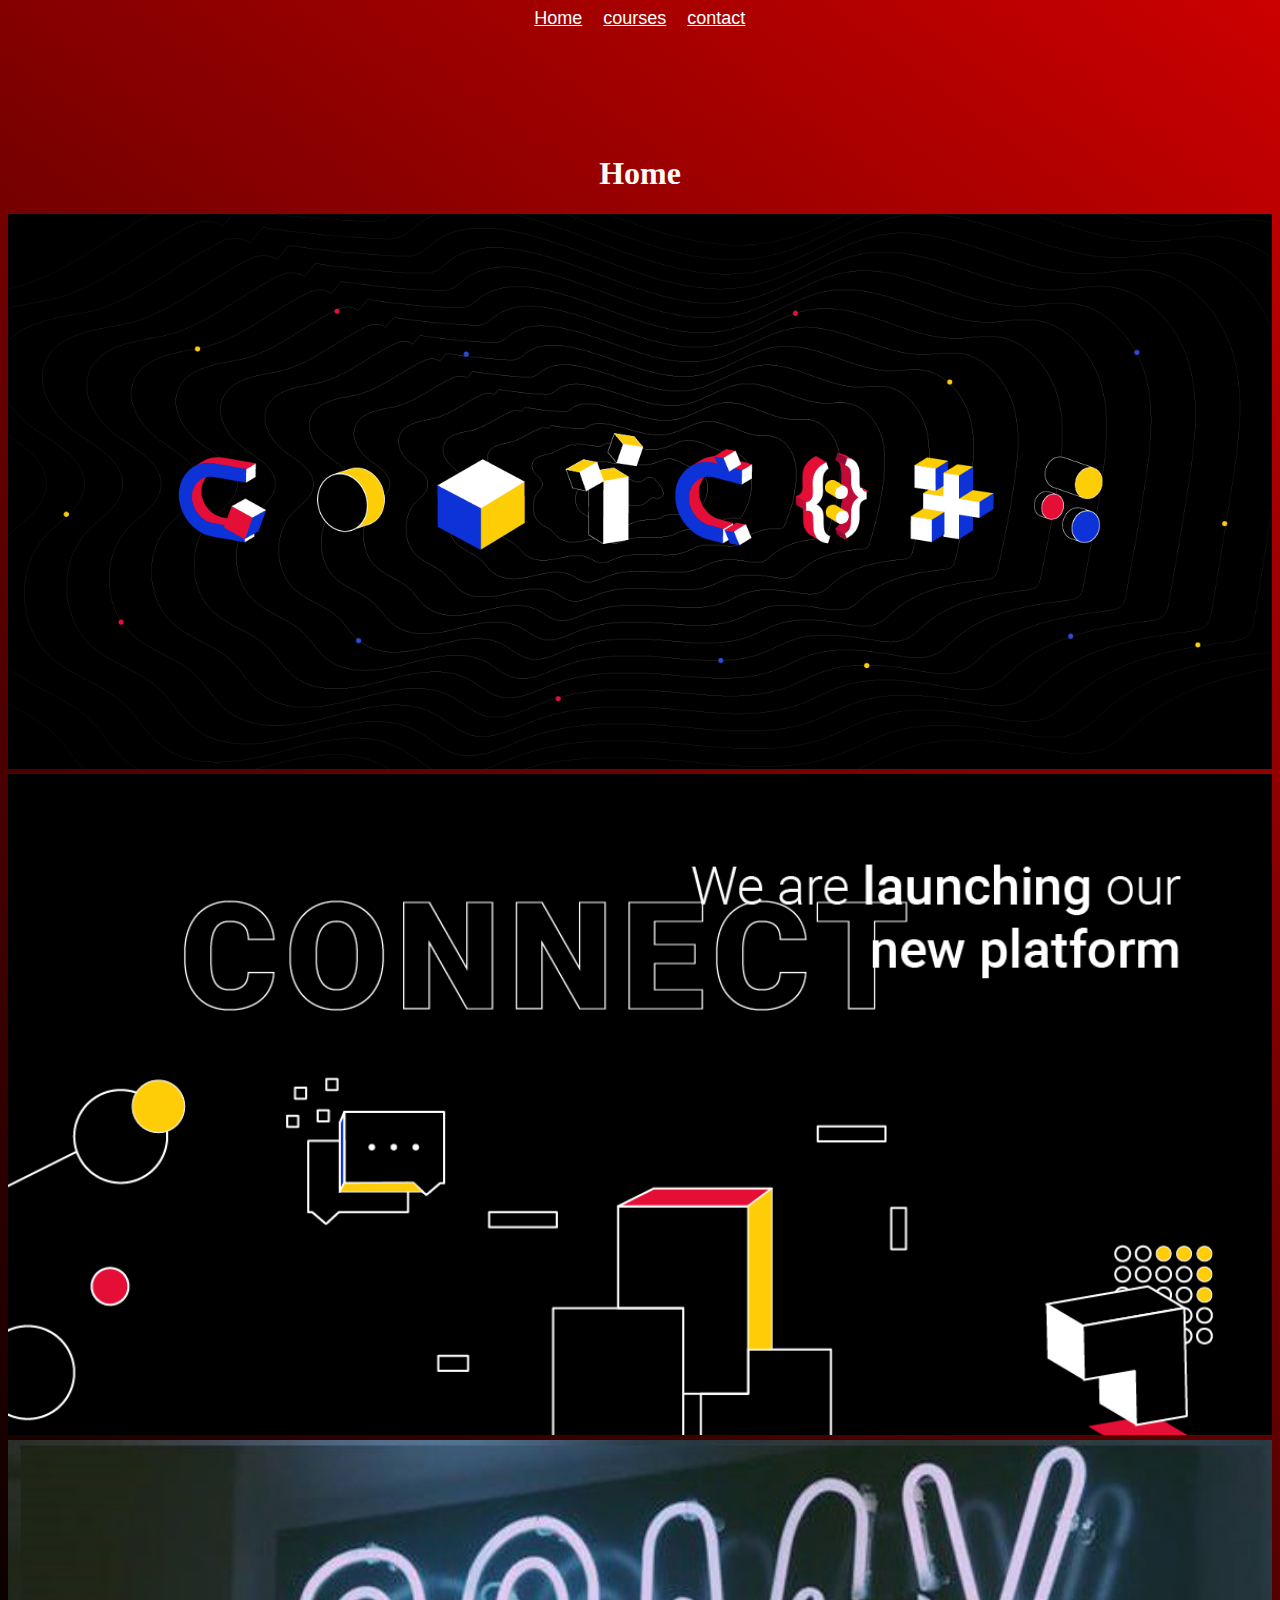
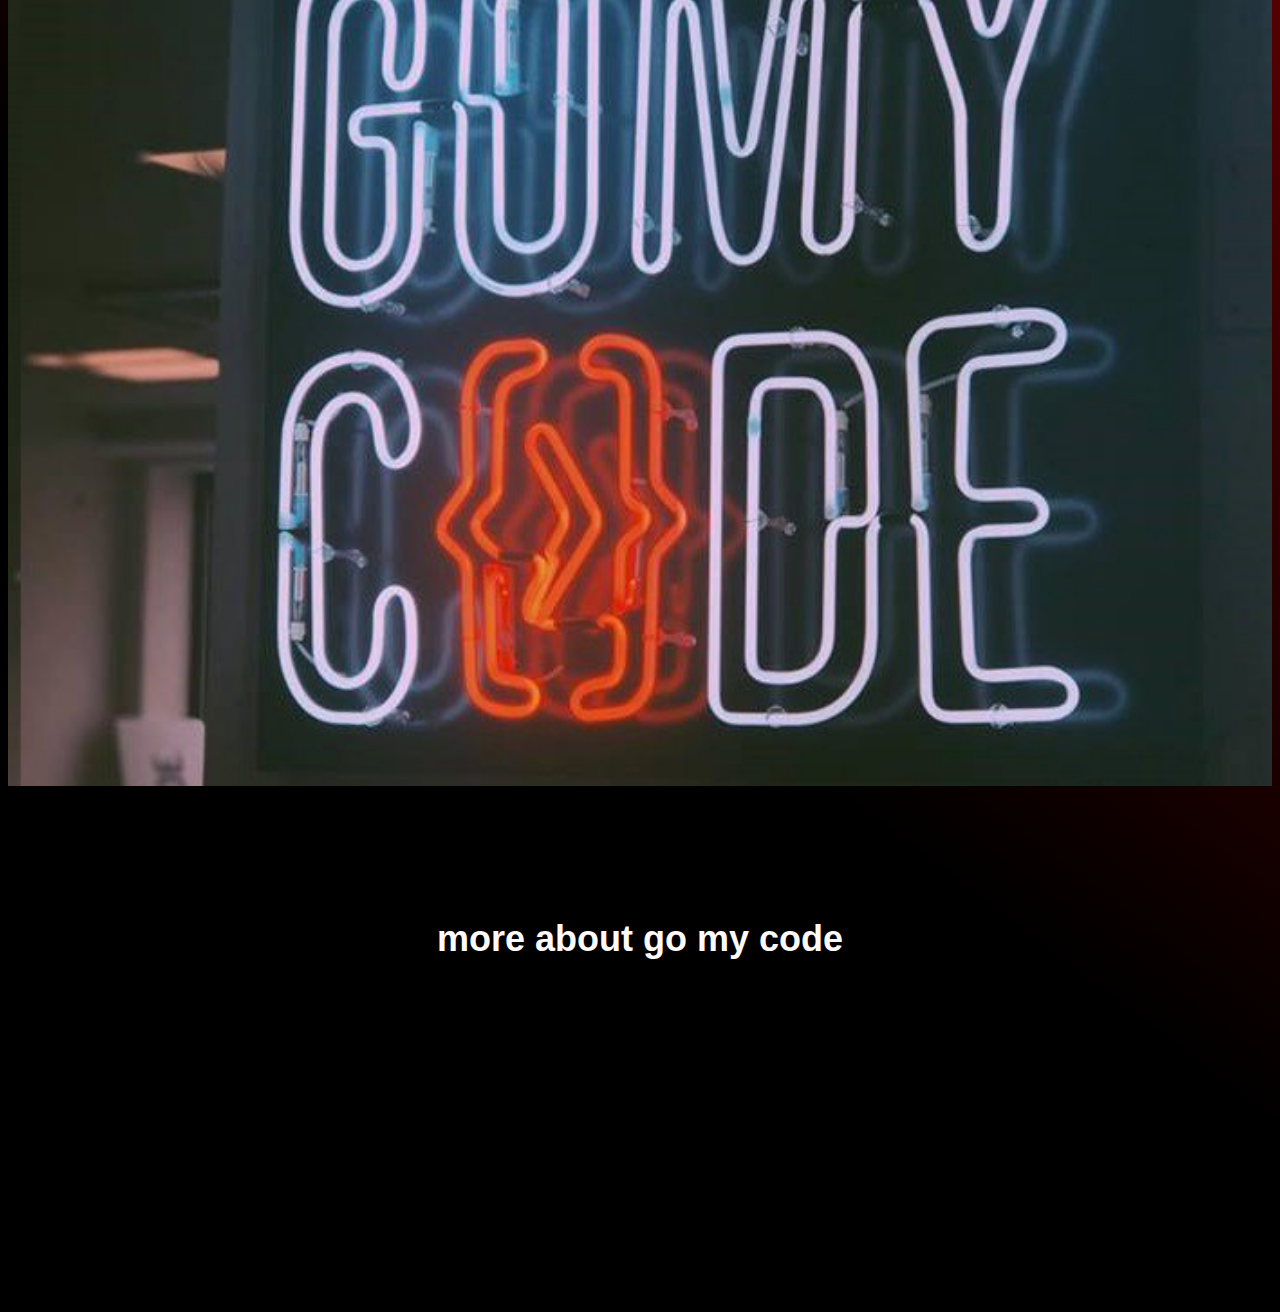
<file: Nouveau dossier (2)/index.html>
<!DOCTYPE html>
<html>
<head>
    <title>doc</title>
    <link rel="stylesheet" href="css/style.css">
</head>
<body>
<div>
 <a href="index.html">Home</a>
 <a href="courses.html">courses</a>
 <a href="contact.html">contact</a>
</div>
 <h1>Home</h1>
 <div id="img">
 <img src="res/5cd9f73e0a79c.png" alt="img">
 <img src="res/D5FucxVUYAAVJ3I.png" alt="img">
 <img src="res/1_LzxEGZa4xDOFc7Ch67Iprg.jpeg" alt="img">
 <h1>more about go my code</h1>
 <iframe width="560" height="315" src="https://www.youtube.com/embed/MkLog_27S6U" frameborder="0" allow="accelerometer; autoplay; encrypted-media; gyroscope; picture-in-picture" allowfullscreen></iframe>
 </div>
</body>
</html>
</file>
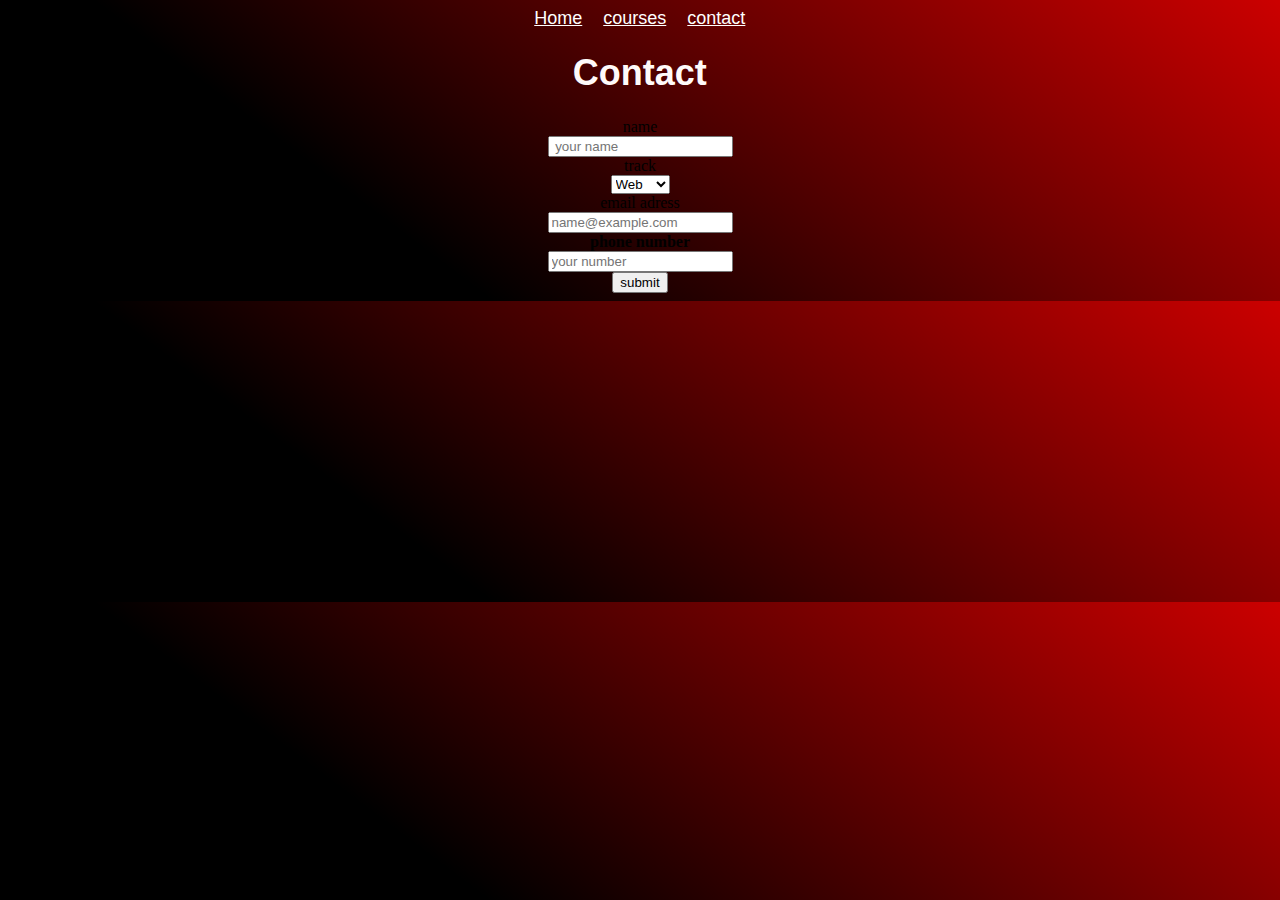
<file: Nouveau dossier (2)/contact.html>
<!DOCTYPE html>
<html>
<head>
    <title>doc</title>
    <link rel="stylesheet" href="css/style.css">
</head>
<body.>
 <div>
 <a href="index.html">Home</a>
 <a href="courses.html">courses</a>
 <a href="contact.html">contact</a>
 <h1>Contact</h1>
 </div>
 <form>
     <lable>name</lable>
     <br>
     <input type="text" placeholder=" your name ">
     <br>
     <lable>track</lable>
     <br>
     <select>
         <option>Web</option>
         <option>Ia</option>
         <option>Game</option>
     </select>
     <br>
    <label<b>email adress</label>
    <br>
    <input type="email" placeholder="name@example.com">
    <br>
    <lable><b>phone number</b></lable>
    <br>
    <input type="number" placeholder="your number">
    <br>
    <input type="submit" value="submit">
 </form>
</body>
</html>
</file>
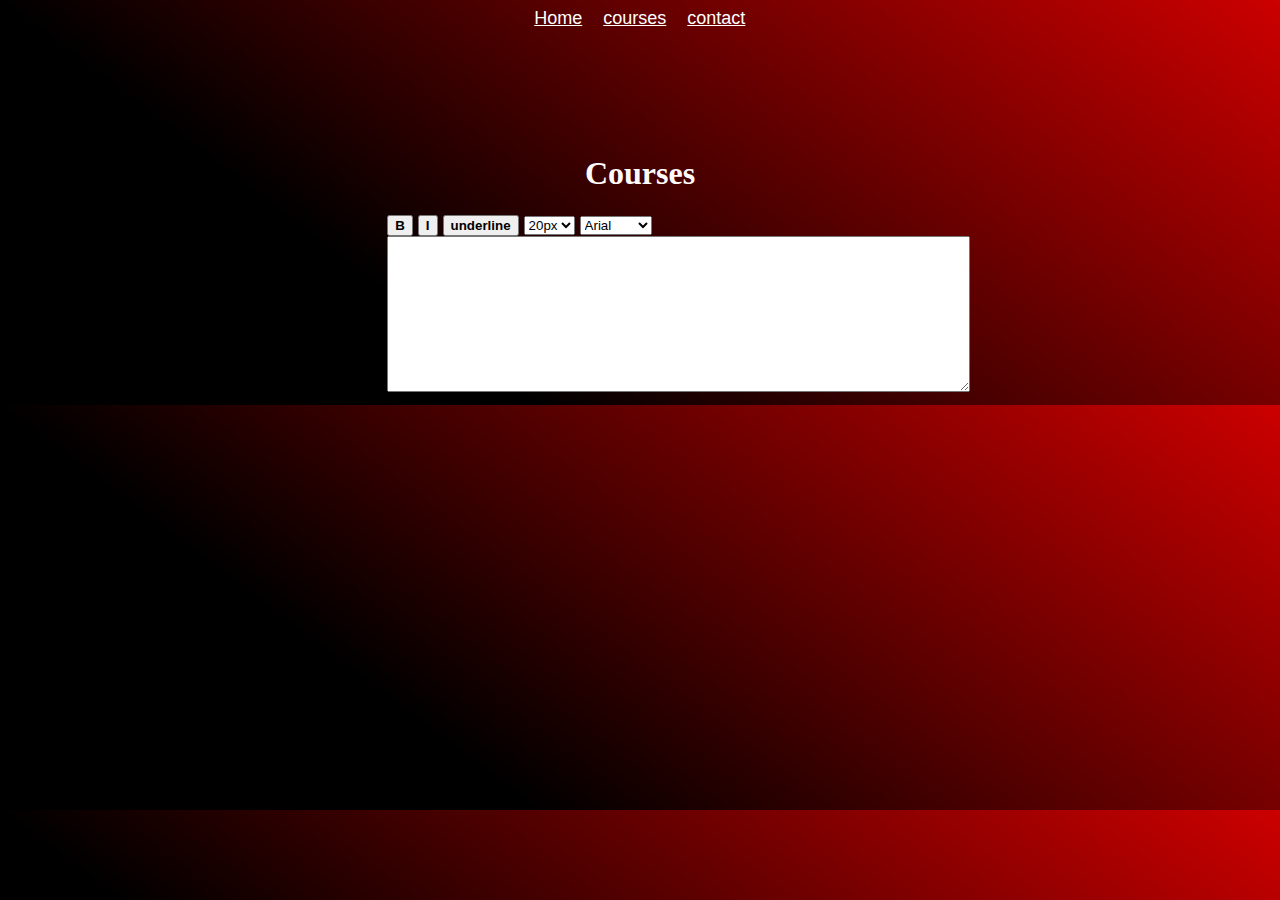
<file: Nouveau dossier (2)/courses.html>
<!DOCTYPE html>
<html>
<head>
    <title>doc</title>
    <link rel="stylesheet" href="css/style.css">
</head>
<body>
 <div>
 <a href="index.html">Home</a>
 <a href="courses.html">courses</a>
 <a href="contact.html">contact</a>
 </div>
 <h1>Courses</h1>
 <div id="takwa">
 <button><b>B</b></button>
 <button><b>I</b></button>
 <button><b>underline</b></button>
 <select>
     <option>20px</option>
     <option>30px</option>
     <option>40px</option>

 </select>
 <select>
     <option>Arial</option>
     <option>Verdana</option>
     <option>Geneva</option>
 </select>
 <br>
 <textarea cols="70" rows="10"></textarea>
 </div>
</body>
</html>
</file>
<file: Nouveau dossier (2)/css/style.css>
body{
    background-image:
    linear-gradient(217deg, rgba(255,0,0,.8), rgba(255,0,0,0) 70.71%),
    linear-gradient(127deg, black, black 70.71%),
    linear-gradient(336deg, rgba(0,0,255,.8), rgba(0,0,255,0) 70.71%);
}
a{
    color: white;
    padding: 8px;
}
a:hover{
    color:red;
}
div{
    display: inline-block;
    margin-left: 41%;
    font-size: large;
    font-family: Arial, Helvetica, sans-serif;
}
#img{
    display:inline-block;
    margin-left: 0%;
}
img{
    width:100%;
    height: 100%;
}
h1{
    color: snow;
    text-align: center;
    margin-top: 10%;
}
#takwa{
    margin-left: 30%;
}
form{
    text-align: center;
}
div iframe{
    margin-left: 30%;
}
</file>
